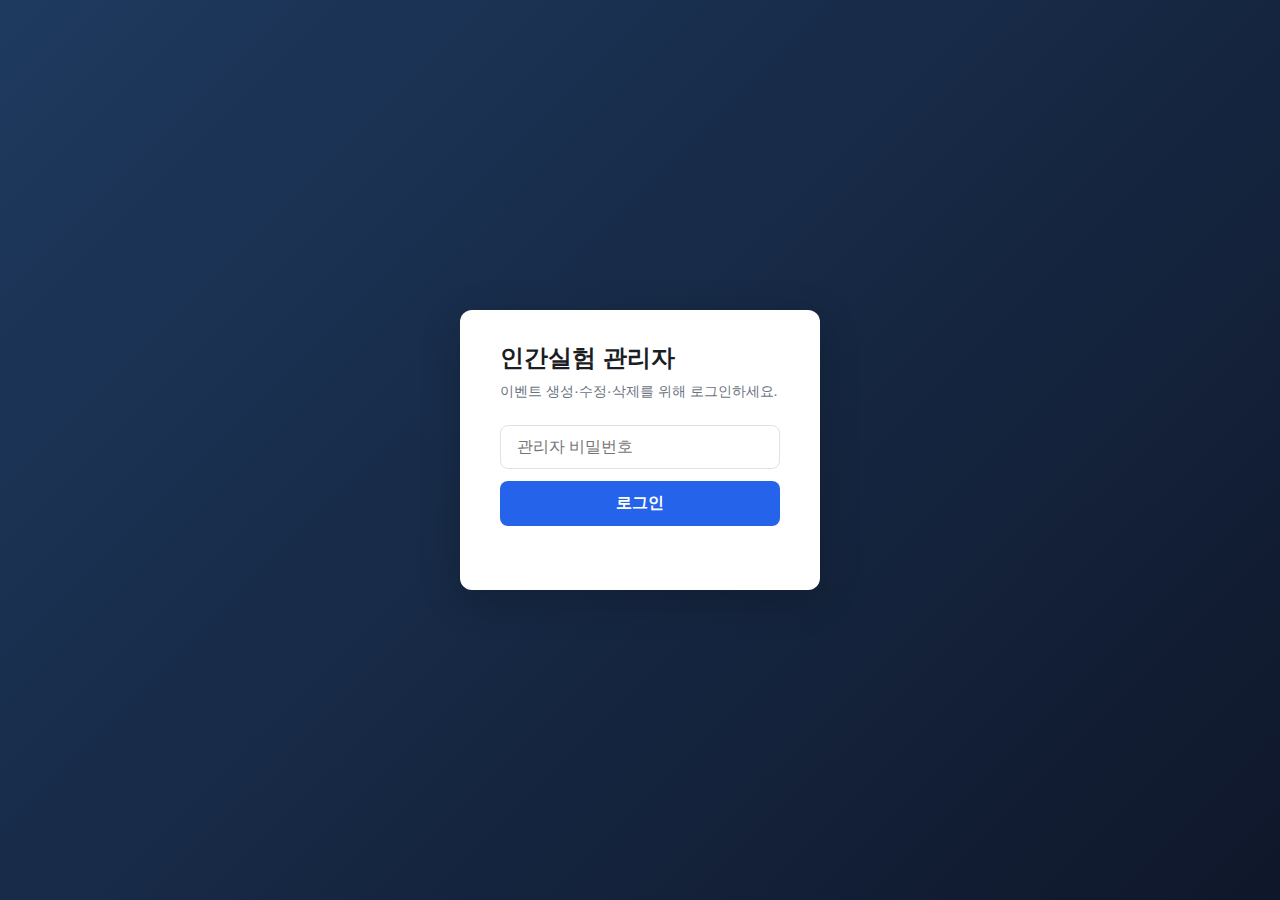
<file: admin/index.html>
<!DOCTYPE html>
<html lang="ko">
<head>
    <meta charset="UTF-8">
    <meta name="viewport" content="width=device-width, initial-scale=1.0">
    <title>인간실험 관리자 – 이벤트 관리</title>
    <link rel="stylesheet" href="css/admin.css">
</head>
<body>
    <!-- 로그인 화면 (비밀번호 입력) -->
    <div class="admin-login-screen" id="loginScreen">
        <div class="login-box">
            <h1 class="login-title">인간실험 관리자</h1>
            <p class="login-desc">이벤트 생성·수정·삭제를 위해 로그인하세요.</p>
            <form class="login-form" id="loginForm" onsubmit="return handleLogin(event)">
                <input type="password" id="adminPassword" class="login-input" placeholder="관리자 비밀번호" autocomplete="current-password" required>
                <button type="submit" class="login-btn">로그인</button>
            </form>
            <p class="login-hint" id="loginHint"></p>
        </div>
    </div>

    <!-- 메인 관리자 영역 (로그인 후 표시) -->
    <div class="admin-main hidden" id="adminMain">
        <header class="admin-header">
            <h1 class="admin-header-title">인간실험 관리자</h1>
            <div class="admin-header-actions">
                <span class="admin-user" id="adminUserLabel">관리자</span>
                <button type="button" class="btn btn-outline" onclick="handleLogout()">로그아웃</button>
            </div>
        </header>

        <nav class="admin-nav">
            <button type="button" class="admin-nav-item active" data-panel="list" onclick="switchPanel('list')">이벤트 목록</button>
            <button type="button" class="admin-nav-item" data-panel="form" onclick="switchPanel('form')">이벤트 추가</button>
        </nav>

        <main class="admin-content">
            <!-- 이벤트 목록 패널 -->
            <section class="admin-panel active" id="panelList" data-panel="list">
                <div class="panel-toolbar">
                    <div class="filters">
                        <label>상태</label>
                        <select id="filterStatus" onchange="refreshEventList()">
                            <option value="">전체</option>
                            <option value="draft">초안</option>
                            <option value="scheduled">예정</option>
                            <option value="live">진행 중</option>
                            <option value="ended">종료</option>
                            <option value="cancelled">취소</option>
                        </select>
                        <label>시나리오</label>
                        <input type="text" id="filterScenario" class="filter-input" placeholder="시나리오 ID로 검색" oninput="refreshEventList()">
                    </div>
                    <button type="button" class="btn btn-primary" onclick="switchPanel('form'); setFormMode('add');">+ 이벤트 추가</button>
                </div>
                <div class="table-wrap">
                    <table class="admin-table">
                        <thead>
                            <tr>
                                <th>이벤트명</th>
                                <th>시나리오</th>
                                <th>시작 일시</th>
                                <th>종료 일시</th>
                                <th>리워드(USDT)</th>
                                <th>상태</th>
                                <th>작업</th>
                            </tr>
                        </thead>
                        <tbody id="eventListBody">
                            <!-- JS로 채움 -->
                        </tbody>
                    </table>
                </div>
                <p class="list-empty hidden" id="listEmpty">등록된 이벤트가 없습니다.</p>
            </section>

            <!-- 이벤트 추가/수정 패널 -->
            <section class="admin-panel" id="panelForm" data-panel="form">
                <h2 class="panel-title" id="formPanelTitle">이벤트 추가</h2>
                <form class="event-form" id="eventForm" onsubmit="return saveEvent(event)">
                    <input type="hidden" id="eventId" value="">
                    <div class="form-row">
                        <label for="eventTitle">이벤트명 *</label>
                        <input type="text" id="eventTitle" placeholder="이벤트 제목을 입력하세요" required>
                    </div>
                    <div class="form-row">
                        <label for="eventScenarioId">시나리오 *</label>
                        <input type="text" id="eventScenarioId" placeholder="시나리오 ID를 입력하세요" required>
                    </div>
                    <div class="form-row">
                        <label for="eventStartAt">시작 일시 *</label>
                        <input type="datetime-local" id="eventStartAt" required>
                    </div>
                    <div class="form-row">
                        <label for="eventEndAt">종료 일시 *</label>
                        <input type="datetime-local" id="eventEndAt" required>
                    </div>
                    <div class="form-row">
                        <label for="eventRewardUsdt">리워드 (USDT) *</label>
                        <input type="number" id="eventRewardUsdt" min="0" step="1" value="50" required>
                    </div>
                    <div class="form-row">
                        <label for="eventPlayTimeMinutes">플레이 제한시간 (분) *</label>
                        <input type="number" id="eventPlayTimeMinutes" min="1" max="120" value="10" required>
                    </div>
                    <div class="form-row">
                        <label for="eventRequiredTickets">필요 티켓 *</label>
                        <input type="number" id="eventRequiredTickets" min="0" value="1" required>
                    </div>
                    <div class="form-row">
                        <label for="eventQuestionCount">문제 수 *</label>
                        <input type="number" id="eventQuestionCount" min="1" max="20" value="10" required>
                    </div>
                    <div class="form-row">
                        <label for="eventStatus">상태</label>
                        <select id="eventStatus">
                            <option value="draft">초안</option>
                            <option value="scheduled">예정</option>
                            <option value="live">진행 중</option>
                            <option value="ended">종료</option>
                            <option value="cancelled">취소</option>
                        </select>
                    </div>
                    <div class="form-actions">
                        <button type="submit" class="btn btn-primary" id="formSubmitBtn">저장</button>
                        <button type="button" class="btn btn-outline" onclick="switchPanel('list')">취소</button>
                    </div>
                </form>
            </section>
        </main>
    </div>

    <!-- 삭제 확인 모달 -->
    <div class="modal hidden" id="deleteModal">
        <div class="modal-backdrop" onclick="closeDeleteModal()"></div>
        <div class="modal-content">
            <h3>이벤트 삭제</h3>
            <p id="deleteModalMessage">이 이벤트를 삭제하시겠습니까?</p>
            <div class="modal-actions">
                <button type="button" class="btn btn-danger" id="deleteConfirmBtn">삭제</button>
                <button type="button" class="btn btn-outline" onclick="closeDeleteModal()">취소</button>
            </div>
        </div>
    </div>

    <script src="js/admin.js"></script>
</body>
</html>
</file>
<file: admin/css/admin.css>
/* 인간실험 관리자 페이지 스타일 */

:root {
    --bg: #f5f6f8;
    --card: #fff;
    --border: #e0e2e6;
    --text: #1a1d24;
    --text-muted: #6b7280;
    --primary: #2563eb;
    --primary-hover: #1d4ed8;
    --danger: #dc2626;
    --danger-hover: #b91c1c;
}

* {
    box-sizing: border-box;
}

body {
    margin: 0;
    font-family: -apple-system, BlinkMacSystemFont, "Segoe UI", Roboto, "Helvetica Neue", Arial, sans-serif;
    font-size: 14px;
    color: var(--text);
    background: var(--bg);
}

.hidden {
    display: none !important;
}

/* ========== 로그인 화면 ========== */
.admin-login-screen {
    min-height: 100vh;
    display: flex;
    align-items: center;
    justify-content: center;
    background: linear-gradient(135deg, #1e3a5f 0%, #0f172a 100%);
}

.login-box {
    background: var(--card);
    padding: 2rem 2.5rem;
    border-radius: 12px;
    box-shadow: 0 10px 40px rgba(0, 0, 0, 0.2);
    width: 100%;
    max-width: 360px;
}

.login-title {
    margin: 0 0 0.5rem;
    font-size: 1.5rem;
    font-weight: 700;
    color: var(--text);
}

.login-desc {
    margin: 0 0 1.5rem;
    color: var(--text-muted);
    font-size: 0.9rem;
}

.login-form {
    display: flex;
    flex-direction: column;
    gap: 0.75rem;
}

.login-input {
    padding: 0.75rem 1rem;
    border: 1px solid var(--border);
    border-radius: 8px;
    font-size: 1rem;
}

.login-input:focus {
    outline: none;
    border-color: var(--primary);
    box-shadow: 0 0 0 3px rgba(37, 99, 235, 0.15);
}

.login-btn {
    padding: 0.75rem 1rem;
    background: var(--primary);
    color: #fff;
    border: none;
    border-radius: 8px;
    font-size: 1rem;
    font-weight: 600;
    cursor: pointer;
}

.login-btn:hover {
    background: var(--primary-hover);
}

.login-hint {
    margin: 1rem 0 0;
    font-size: 0.85rem;
    color: var(--danger);
    min-height: 1.2em;
}

/* ========== 메인 영역 ========== */
.admin-main {
    min-height: 100vh;
    display: flex;
    flex-direction: column;
}

.admin-header {
    background: var(--card);
    border-bottom: 1px solid var(--border);
    padding: 0.75rem 1.5rem;
    display: flex;
    align-items: center;
    justify-content: space-between;
}

.admin-header-title {
    margin: 0;
    font-size: 1.25rem;
    font-weight: 700;
}

.admin-header-actions {
    display: flex;
    align-items: center;
    gap: 1rem;
}

.admin-user {
    color: var(--text-muted);
    font-size: 0.9rem;
}

.admin-nav {
    background: var(--card);
    border-bottom: 1px solid var(--border);
    padding: 0 1.5rem;
    display: flex;
    gap: 0.25rem;
}

.admin-nav-item {
    padding: 0.75rem 1.25rem;
    border: none;
    background: none;
    font-size: 0.95rem;
    color: var(--text-muted);
    cursor: pointer;
    border-bottom: 2px solid transparent;
    margin-bottom: -1px;
}

.admin-nav-item:hover {
    color: var(--text);
}

.admin-nav-item.active {
    color: var(--primary);
    font-weight: 600;
    border-bottom-color: var(--primary);
}

.admin-content {
    flex: 1;
    padding: 1.5rem;
    overflow: auto;
}

.admin-panel {
    display: none;
    max-width: 1200px;
    margin: 0 auto;
}

.admin-panel.active {
    display: block;
}

/* ========== 목록 패널 ========== */
.panel-toolbar {
    display: flex;
    flex-wrap: wrap;
    align-items: center;
    justify-content: space-between;
    gap: 1rem;
    margin-bottom: 1rem;
}

.filters {
    display: flex;
    flex-wrap: wrap;
    align-items: center;
    gap: 0.75rem;
}

.filters label {
    color: var(--text-muted);
    font-size: 0.9rem;
}

.filters select,
.filters .filter-input {
    padding: 0.5rem 0.75rem;
    border: 1px solid var(--border);
    border-radius: 6px;
    font-size: 0.9rem;
    background: var(--card);
}

.filters .filter-input {
    min-width: 140px;
}

.table-wrap {
    background: var(--card);
    border-radius: 8px;
    border: 1px solid var(--border);
    overflow: auto;
}

.admin-table {
    width: 100%;
    border-collapse: collapse;
}

.admin-table th,
.admin-table td {
    padding: 0.75rem 1rem;
    text-align: left;
    border-bottom: 1px solid var(--border);
}

.admin-table th {
    background: var(--bg);
    font-weight: 600;
    color: var(--text-muted);
    font-size: 0.85rem;
}

.admin-table tbody tr:hover {
    background: #fafafa;
}

.admin-table .btn-sm {
    padding: 0.35rem 0.6rem;
    font-size: 0.8rem;
    margin-right: 0.25rem;
}

.list-empty {
    text-align: center;
    color: var(--text-muted);
    padding: 2rem;
}

/* ========== 버튼 ========== */
.btn {
    padding: 0.5rem 1rem;
    border-radius: 6px;
    font-size: 0.9rem;
    font-weight: 500;
    cursor: pointer;
    border: 1px solid transparent;
}

.btn-primary {
    background: var(--primary);
    color: #fff;
    border-color: var(--primary);
}

.btn-primary:hover {
    background: var(--primary-hover);
    border-color: var(--primary-hover);
}

.btn-outline {
    background: transparent;
    color: var(--text);
    border-color: var(--border);
}

.btn-outline:hover {
    background: var(--bg);
}

.btn-danger {
    background: var(--danger);
    color: #fff;
    border-color: var(--danger);
}

.btn-danger:hover {
    background: var(--danger-hover);
    border-color: var(--danger-hover);
}

.btn-sm {
    padding: 0.35rem 0.6rem;
    font-size: 0.8rem;
}

/* ========== 폼 패널 ========== */
.panel-title {
    margin: 0 0 1.25rem;
    font-size: 1.25rem;
    font-weight: 700;
}

.event-form {
    background: var(--card);
    padding: 1.5rem;
    border-radius: 8px;
    border: 1px solid var(--border);
    max-width: 480px;
}

.form-row {
    margin-bottom: 1rem;
}

.form-row label {
    display: block;
    margin-bottom: 0.35rem;
    font-weight: 500;
    color: var(--text);
}

.form-row input,
.form-row select {
    width: 100%;
    padding: 0.6rem 0.75rem;
    border: 1px solid var(--border);
    border-radius: 6px;
    font-size: 0.95rem;
}

.form-row input:focus,
.form-row select:focus {
    outline: none;
    border-color: var(--primary);
}

.form-actions {
    margin-top: 1.5rem;
    display: flex;
    gap: 0.75rem;
}

/* 상태 뱃지 */
.status-badge {
    display: inline-block;
    padding: 0.2rem 0.5rem;
    border-radius: 4px;
    font-size: 0.8rem;
    font-weight: 500;
}

.status-draft { background: #e5e7eb; color: #374151; }
.status-scheduled { background: #dbeafe; color: #1d4ed8; }
.status-live { background: #dcfce7; color: #15803d; }
.status-ended { background: #f3f4f6; color: #6b7280; }
.status-cancelled { background: #fee2e2; color: #b91c1c; }

/* ========== 모달 ========== */
.modal {
    position: fixed;
    inset: 0;
    z-index: 100;
    display: flex;
    align-items: center;
    justify-content: center;
    padding: 1rem;
}

.modal-backdrop {
    position: absolute;
    inset: 0;
    background: rgba(0, 0, 0, 0.4);
}

.modal-content {
    position: relative;
    background: var(--card);
    padding: 1.5rem;
    border-radius: 8px;
    box-shadow: 0 20px 50px rgba(0, 0, 0, 0.2);
    max-width: 400px;
    width: 100%;
}

.modal-content h3 {
    margin: 0 0 0.75rem;
    font-size: 1.1rem;
}

.modal-content p {
    margin: 0 0 1.25rem;
    color: var(--text-muted);
    font-size: 0.95rem;
}

.modal-actions {
    display: flex;
    gap: 0.75rem;
    justify-content: flex-end;
}

/* 반응형 */
@media (max-width: 768px) {
    .admin-table th:nth-child(3),
    .admin-table th:nth-child(4),
    .admin-table td:nth-child(3),
    .admin-table td:nth-child(4) {
        display: none;
    }
}
</file>
